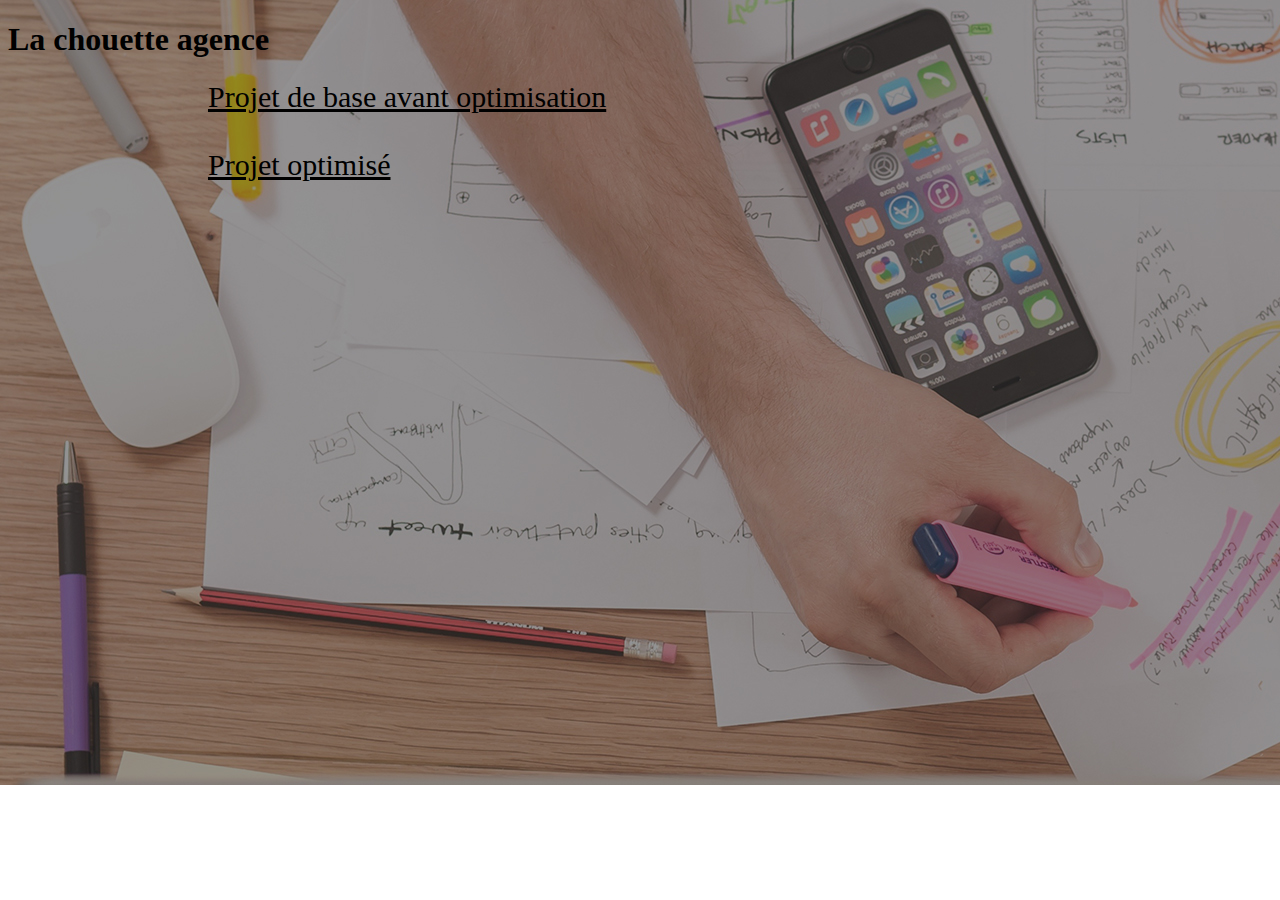
<file: index.html>
<!DOCTYPE html>
<html lang="fr">
<head>
    <meta charset="UTF-8">
    <meta http-equiv="X-UA-Compatible" content="IE=edge">
    <meta name="viewport" content="width=device-width, initial-scale=1.0">
    <link rel="shortcut icon" href="./favicon.jpg" type="image/x-icon">
    <title>Projet 4 la chouette agence</title>
</head>
<body style=" background-image:  url(./img/la-chouette-agence-banniere.jpg); background-repeat: no-repeat; ">
    <h1>La chouette agence</h1>
    <div class="container" style="font-size: 30px;">
        <div class="old" ><a href="./old-project/index.html"style="color:black;margin-left:200px;">Projet de base avant optimisation</a></div>
        <br>
        <div class="new"><a href="./new-project/index.html"style="color: black;margin-left:200px;">Projet optimisé</a></div>
        <br>
        <!-- <div><a href="P4_01_analyse.xlsx" style ="color: black; margin-left: 200px;"> Téléchargez ici le Rapport d'analyse SEO du site</a></div> -->
    </div>
    
    
</body>
</html>
</file>
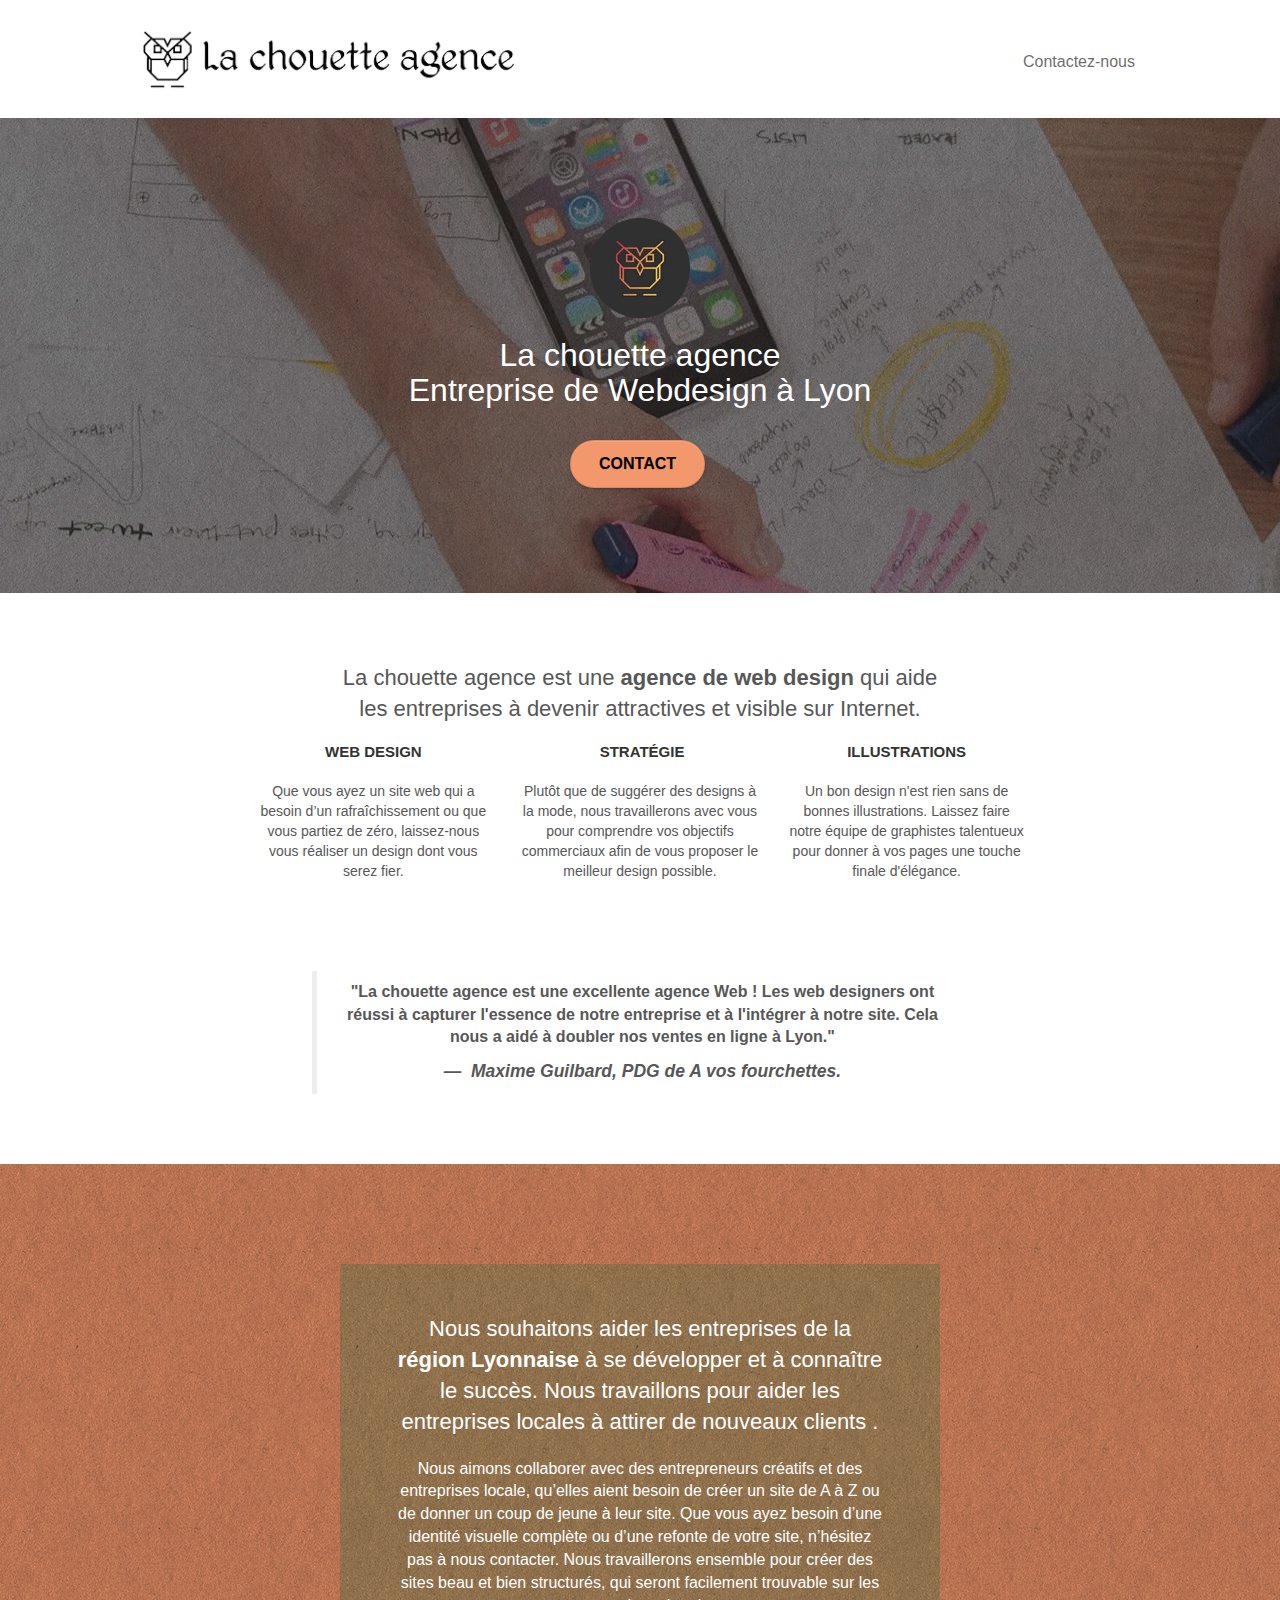
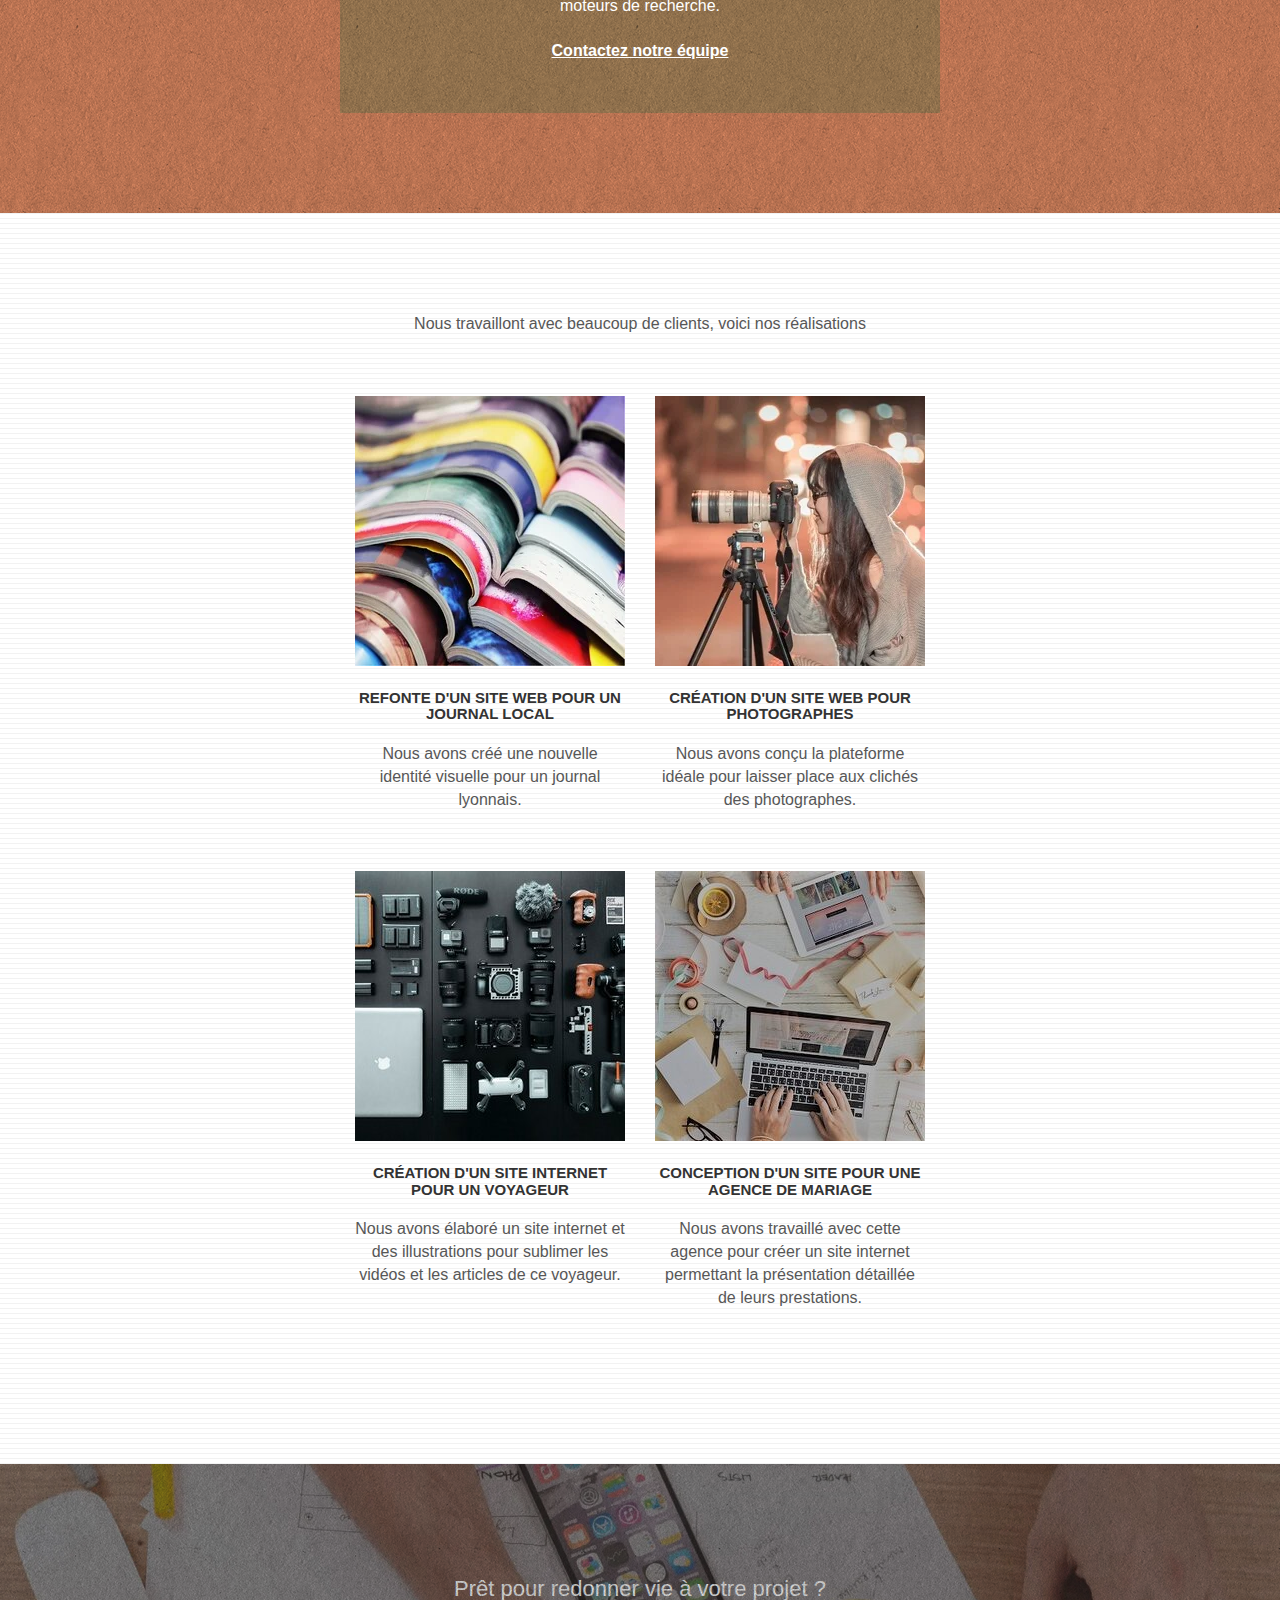
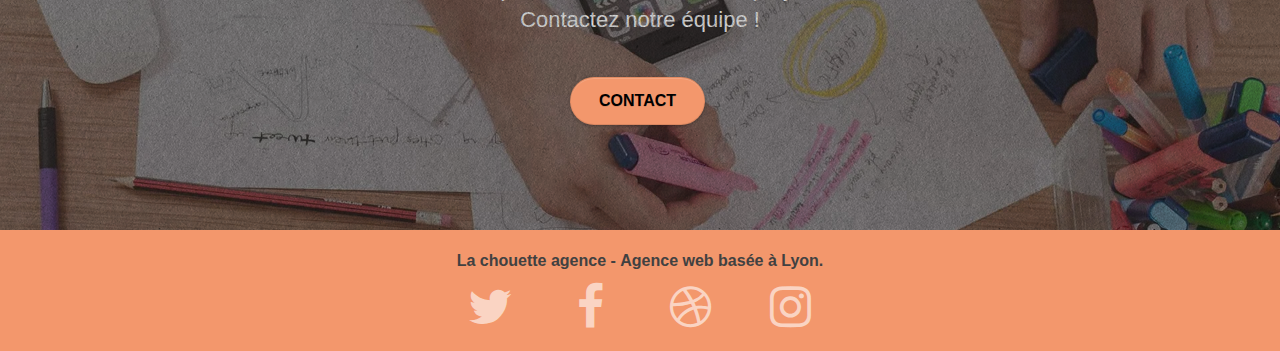
<file: new-project/index.html>
<!doctype html>
<html lang="fr">

<head>
	<meta charset="utf-8">
	
	<meta name="viewport" content="width=device-width, initial-scale=1.0, viewport-fit=cover">
	<!-- Ajout meta description -->
	<meta name="google-site-verification" content="MPyd7VJSiR2kPiN7hb0KdqZ4zyGTMpD0d0sLs59YStE" />
	<meta name="description"
		content="La Chouette Agence | Entreprise webdesign Lyon | Website Audits SEO | Découvrez votre Agence de webdesign sur Lyon | Rendez votre design créatif | Contactez-nous">
	<link rel="shortcut icon" type="image/png" href="../favicon.jpg">
	<!-- Ajout balise canonique -->
	<link rel="canonical" href="https://sjdeveloppement.github.io/jahanSerra_4_03032021/new-project/index.html">
	<link rel="stylesheet" type="text/css" href="../css/bootstrap.css">
	<link rel="stylesheet" type="text/css" href="style.css">
	<link rel="stylesheet" type="text/css" href="../css/font-awesome.css">
	<link rel="preload" type="text/css" href="../css/et-line.css" as="font">
	<!-- Analytics -->
	<!-- Global site tag (gtag.js) - Google Analytics -->
	<script async src="https://www.googletagmanager.com/gtag/js?id=G-6J78R26N4X"></script>
	<script>
		window.dataLayer = window.dataLayer || [];
		function gtag() { dataLayer.push(arguments); }
		gtag('js', new Date());

		gtag('config', 'G-6J78R26N4X');
	</script>
	<!-- Analytics END -->
	<!-- Ajout titre -->
	<title>La Chouette Agence | Entreprise webdesign Lyon</title>
</head>

<body>
	<!-- Principal conteneur -->
	<div class="page-container">

		<!-- bloc-0 -->
		<!-- Add semantic and section -->
		<header id="header">
			<div class="bloc bgc-white l-bloc " id="bloc-0">
				<div class="container bloc-sm">

					<nav class="navbar row">
						<div class="navbar-header">
							<!-- new alt -->
							<a class="navbar-brand" href="./index.html"><img src="../img/la-chouette-agence.webp" srcset="../img/la-chouette-agence.webp 2x"
									alt="logo La Chouette Agence Entreprise Webdesign Lyon" height="70" /></a>

							<button id="nav-toggle" type="button" class="ui-navbar-toggle navbar-toggle"
								data-toggle="collapse" data-target=".navbar-1">
								<span class="sr-only">Toggle navigation</span><span class="icon-bar"></span><span
									class="icon-bar"></span><span class="icon-bar"></span>
							</button>
						</div>
						<div class="collapse navbar-collapse navbar-1 special-dropdown-nav">
							<ul class="site-navigation nav navbar-nav">
								<li>
									<!-- update link and name -->
									<a href="./contact.html">Contactez-nous</a>
								</li>
							</ul>
						</div>
					</nav>
				</div>
			</div>
		</header>
		<!-- bloc-0 END -->

		<!-- bloc-1-presentation -->
		<section>
			<div class="bloc bgc-dark-slate-blue bg-banniere d-bloc bg-t-edge bloc-bg-texture texture-paper b-parallax"
				id="bloc-1-hero">
				<div class="container bloc-lg">
					<div class="row tight-width-whitespace">
						<div class="col-sm-12">
							<!-- Add better alt -->
							<img src="../img/logo.webp" srcset="../img/logo.webp 2x" class="center-block image-resize-mode" width="100"
								alt="La chouette agence logo rond fond gris foncé" />
							<h1 class="text-center hero-bloc-text white ">
								<!-- Add keyword -->
								La chouette agence <br> Entreprise de Webdesign à Lyon
							</h1>
							<div class="text-center">
								<a href="./contact.html"
									class="btn btn-lg btn-clean btn-rd cta-hero btn-atomic-tangerine"
									id="cta-hero">Contact</a>
							</div>
						</div>
					</div>
				</div>
			</div>
		</section>
		<!-- bloc-1-presentation END -->

		<!-- bloc-2-services -->
		<main>
			<section>
				<div class="bloc bgc-white l-bloc" id="bloc-2-services">
					<div class="container bloc-md">
						<div class="row">
							<div class="col-sm-12 text-center">
								<!-- deleted texted img -->
								<h2>La chouette agence est une <strong>agence de web design</strong> qui aide <br>les
									entreprises à devenir attractives et visible sur Internet.</h2>
							</div>
						</div>
						<div class="row voffset-lg med-width-whitespace">
							<div class="col-sm-4">
								<div class="text-center">
									<span class="et-icon-browser sm-shadow icon-dark-slate-blue icons icon-lg"></span>
								</div>
								<h3 class="mg-md text-center">
									Web design
								</h3>
								<p class="text-center card-home ">
									Que vous ayez un site web qui a besoin d&rsquo;un rafraîchissement ou que vous
									partiez de zéro, laissez-nous vous réaliser un design dont vous serez fier.
								</p>
							</div>
							<div class="col-sm-4">
								<div class="text-center">
									<span
										class="et-icon-presentation sm-shadow icon-dark-slate-blue icons icon-lg"></span>
								</div>
								<h3 class="mg-md text-center">
									&nbsp;Stratégie
								</h3>
								<p class="text-center card-home ">
									Plutôt que de suggérer des designs à la mode, nous travaillerons avec vous pour
									comprendre vos objectifs commerciaux afin de vous proposer le meilleur design
									possible.<br>
								</p>
							</div>
							<div class="col-sm-4">
								<div class="text-center">
									<span class="et-icon-edit sm-shadow icon-dark-slate-blue icons icon-lg"></span>
								</div>
								<h3 class="mg-md text-center">
									Illustrations
								</h3>
								<p class="text-center card-home">
									Un bon design n'est rien sans de bonnes illustrations. Laissez faire notre équipe de
									graphistes talentueux pour donner à vos pages une touche finale d'élégance.
								</p>
							</div>
						</div>
						<div class="row voffset-lg voffset">
							<div class="col-xs-12 col-md-8 col-md-offset-2 text-center">
								<!-- Delete texted img add blockquote with cite -->
								<blockquote>
									<p>"La chouette agence est une excellente agence Web ! Les web designers ont réussi
										à capturer l'essence de notre entreprise et à l'intégrer à notre site. Cela nous
										a aidé à doubler nos ventes en ligne à Lyon."</p>
									<cite> Maxime Guilbard, PDG de A vos fourchettes.</cite>
								</blockquote>

							</div>
						</div>
					</div>
				</div>
			</section>
			<!-- bloc-2-services END -->

			<!-- bloc-3-what-i-do -->
			<section>
				<div class="bloc tc-white bgc-atomic-tangerine bg-presentation d-bloc bloc-bg-texture texture-paper b-parallax"
					id="bloc-3-what-i-do">
					<div class="container bloc-lg">
						<div class="row tight-width-whitespace black-background">
							<div class="col-sm-12">
								<!-- ADD better color -->
								<h2 class="mg-md text-center white">
									Nous souhaitons aider les entreprises de la <strong>région Lyonnaise</strong> à se
									développer et à connaître le succès. Nous travaillons pour aider les entreprises
									locales à attirer de nouveaux clients .<br>
								</h2>
								<p class="text-center  white">
									Nous aimons collaborer avec des entrepreneurs créatifs et des entreprises locale,
									qu’elles aient besoin de créer un site de A à Z ou de donner un coup de jeune à leur
									site. Que vous ayez besoin d’une identité visuelle complète ou d’une refonte de
									votre site, n’hésitez pas à nous contacter. Nous travaillerons ensemble pour créer
									des sites beau et bien structurés, qui seront facilement trouvable sur les moteurs
									de recherche. <br><br><a class="ltc-white bold-link" href="./contact.html">Contactez
										notre équipe</a><br>
								</p>
							</div>
						</div>
					</div>
				</div>
			</section>
			<!-- bloc-3-what-i-do END -->

			<!-- bloc-4-portfolio -->
			<section>
				<div class="bloc bgc-white bg-lines-h2-bg bg-repeat l-bloc" id="bloc-4-portfolio">
					<div class="container bloc-lg">
						<div class="row">
							<div class="col-sm-12 text-center ">
								<!-- delete texted img -->
								<p>Nous travaillont avec beaucoup de clients, voici nos réalisations</p>
							</div>
						</div>
						<div class="row tight-width-whitespace portfolio-row">
							<div class="col-sm-6">
								<a href="#" data-lightbox="../img/1.jpg" data-gallery-id="gallery-1"
									data-caption="Refonte d'un site web pour un journal local"
									data-frame="snapshot-lb"><img src="../img/cover-book.webp" alt="Couverture de livres"
										class="img-responsive portfolio-thumb" /></a>
								<h3 class="mg-md text-center">
									Refonte d'un site web pour un journal local
								</h3>
								<p class="text-center">
									Nous avons créé une nouvelle identité visuelle pour un journal lyonnais.
								</p>
							</div>
							<div class="col-sm-6">
								<a href="#" data-lightbox="../img/2.jpg" data-gallery-id="gallery-1"
									data-caption="Création d'un site web pour photographes"
									data-frame="snapshot-lb"><img src="../img/photograph.webp"
										class="img-responsive portfolio-thumb" alt="Prise de photographies" /></a>
								<h3 class="mg-md text-center">
									Création d'un site web pour photographes
								</h3>
								<p class="text-center">
									Nous avons conçu la plateforme idéale pour laisser place aux clichés des
									photographes.
								</p>
							</div>
						</div>
						<div class="row tight-width-whitespace portfolio-row">
							<div class="col-sm-6">
								<a href="#" data-lightbox="../img/materials.jpg" data-gallery-id="gallery-1"
									data-caption="Création d'un site internet pour un voyageur"
									data-frame="snapshot-lb"><img src="../img/materials.jpg"
										class="img-responsive portfolio-thumb"
										alt="Matériel pour photographes, Création d'un site web pour voyageur" /></a>
								<h3 class="mg-md text-center">
									Création d'un site internet pour un voyageur
								</h3>
								<p class="text-center">
									Nous avons élaboré un site internet et des illustrations pour sublimer les vidéos et
									les articles de ce voyageur.
								</p>
							</div>
							<div class="col-sm-6">
								<a href="#" data-lightbox="../img/desk.jpg" data-gallery-id="gallery-1"
									data-caption="Conception d'un site pour une agence de mariage"
									data-frame="snapshot-lb"><img src="../img/desk.jpg"
										class="img-responsive portfolio-thumb" alt="Plan de travail, ordinateur" /></a>
								<h3 class="mg-md text-center">
									Conception d'un site pour une agence de mariage
								</h3>
								<p class="text-center">
									Nous avons travaillé avec cette agence pour créer un site internet permettant la
									présentation détaillée de leurs prestations.
								</p>
							</div>
						</div>
					</div>
				</div>
			</section>
		</main>
		<!-- bloc-4-portfolio END -->

		<!-- bloc-5-cta -->
		<section>
			<div class="bloc bgc-dark-slate-blue bg-banniere d-bloc bloc-bg-texture texture-paper" id="bloc-5-cta">
				<div class="container bloc-lg">
					<div class="row">
						<h2 class="mg-md text-center white">
							Prêt pour redonner vie à votre projet ?<br>Contactez notre équipe !
						</h2>
						<div class="col-sm-12 text-center">
							<a href="./contact.html"
								class="btn btn-atomic-tangerine btn-clean btn-rd btn-lg cta-hero">Contact</a>
						</div>
					</div>
				</div>
			</div>
		</section>
		<!-- bloc-5-cta END -->

		<!-- Footer - bloc-8 -->
		<footer>
			<div class="bloc bgc-atomic-tangerine d-bloc" id="bloc-8">
				<div class="container bloc-sm">
					<div class="row">
						<div class="col-sm-12">
							<!-- changed color class white to black -->
							<p class="text-center" id="access-font">
								La chouette agence - <strong>Agence web basée à Lyon</strong>.<br>
							</p>
							<div class="row row-no-gutters social">
								<div class="col-sm-3">
									<div class="text-center">
										<a class="social" aria-label="twitter" href="https://twitter.com/home"><i
												class="fa fa-twitter icon-md fa-7x" aria-hidden="true"
												title=" Compte twitter"></i></a>
									</div>
								</div>
								<div class="col-sm-3">
									<div class="text-center">
										<a class="social" aria-label="facebook" href="https://www.facebook.com/"><i
												class="fa fa-facebook icon-md" aria-hidden="true"
												title=" Compte facebook"></i></a>
									</div>
								</div>
								<div class="col-sm-3">
									<div class="text-center">
										<a class="social" aria-label="dribbble" href="https://dribbble.com/"><i
												class="fa fa-dribbble icon-md" aria-hidden="true"
												title=" Compte dribbble"></i></a>
									</div>
								</div>
								<div class="col-sm-3">
									<div class="text-center">
										<a class="social" aria-label="instagram" href="https://www.instagram.com/"><i
												class="fa fa-instagram icon-md" aria-hidden="true"
												title=" Compte instagram"></i></a>
									</div>
								</div>
							</div>

							<!-- Deleted useless link -->
						</div>

					</div>
					<!-- added ScrollToTop Button with <i> not <span> -->
					<a aria-label="bouton up" class="bloc-button btn btn-d scrollToTop" onclick="scrollToTarget('1')"><i
							class="fa fa-chevron-up" aria-hidden="true" title="bouton navigation up"></i></a>
					<!-- ScrollToTop Button END-->

				</div>

			</div>
			<!-- Footer - bloc-8 END -->
		</footer>
	</div>
	<!-- Principal conteneur END -->
	<!-- script -->
	<script src="../js/jquery-2.1.0.js" defer ></script>
	<script src="../js/bootstrap.js" defer></script>
	<script src="../js/blocs.js" defer></script>
	<script src="../js/jquery.touchSwipe.js" defer></script>
	<script src="../js/gmaps.js" defer></script>
	
</body>

</html>
</file>
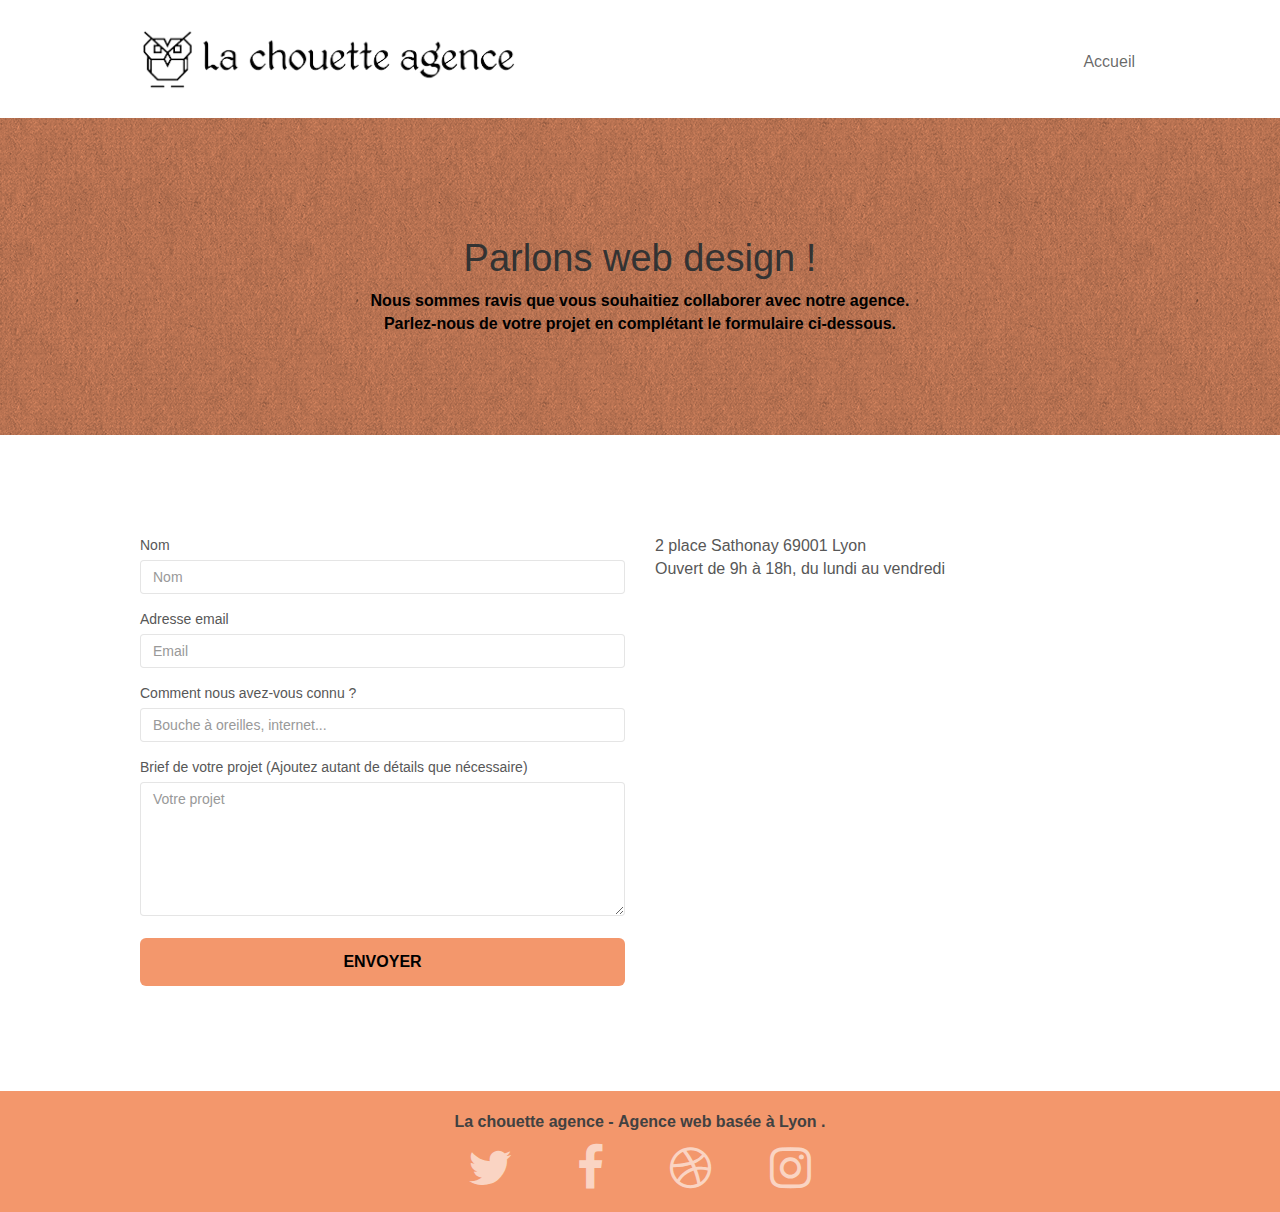
<file: new-project/contact.html>
<!doctype html>
<html lang="fr">
<head>
    <meta charset="utf-8">
    <meta name="description" content="La Chouette Agence | Entreprise webdesign Lyon | Contactez-nous | Découvrez votre Agence de webdesign sur Lyon | Rendez votre design créatif ">
    <meta name="viewport" content="width=device-width, initial-scale=1.0, viewport-fit=cover">
    <link rel="shortcut icon" type="image/png" href="../favicon.jpg">
    
	<link rel="stylesheet" type="text/css" href="../css/bootstrap.css">
	<link rel="stylesheet" type="text/css" href="style.css">
	<!-- modif deleted .min font awesome -->
	<link rel="stylesheet" type="text/css" href="../css/font-awesome.css">
	<link rel="stylesheet" type="text/css" href="../css/et-line.css">
	
    
	
    <title>La Chouette Agence | Contact</title>

    
<!-- Analytics -->
 
<!-- Analytics END -->
    
</head>
<body>
<!-- Principal conteneur -->
<div class="page-container">
    
<!-- bloc-0 -->

<header class="bloc bgc-white l-bloc " id="bloc-0">
	<div class="container bloc-sm">
		<nav class="navbar row">
			<div class="navbar-header">
				<a class="navbar-brand" href="./index.html"><img src="../img/la-chouette-agence.png" alt="La chouette Agence Webdesign Lyon" height="70" /></a>
				<button id="nav-toggle" type="button" class="ui-navbar-toggle navbar-toggle"
								data-toggle="collapse" data-target=".navbar-1">
								<span class="sr-only">Toggle navigation</span><span class="icon-bar"></span><span
									class="icon-bar"></span><span class="icon-bar"></span>
							</button>
			</div>
			<div class="collapse navbar-collapse navbar-1 special-dropdown-nav">
				<ul class="site-navigation nav navbar-nav">
					<li>
						<a href="./index.html">Accueil</a>
					</li>
					
				</ul>
			</div>
		</nav>
	</div>
</header>

<!-- bloc-0 END -->

<!-- bloc-6 -->

<div class="bloc bg-dots-bg bg-repeat bgc-atomic-tangerine d-bloc bloc-bg-texture texture-paper" id="bloc-6">
	<div class="container bloc-lg">
		<div class="row">
			<div class="col-sm-12">
				<!-- deleted wrong color -->
				<h1 class="text-center hero-bloc-text ">
					Parlons web design !
				</h1>
				<p class="text-center mg-lg text-black-contact tight-width-whitespace">
					Nous sommes ravis que vous souhaitiez collaborer avec notre agence.<br>
					Parlez-nous de votre projet en complétant le formulaire ci-dessous.
				</p>
			</div>
		</div>
	</div>
</div>
<!-- bloc-6 END -->

<!-- bloc-7 -->
<main>
<div class="bloc bgc-white l-bloc" id="bloc-7">
	<div class="container bloc-lg">
		<div class="row">
			<div class="col-sm-6">
				<form id="form_1" >
					<div class="form-group">
						<label for="name">
							Nom
						</label>
						<input id="name" class="form-control" placeholder="Nom" required />
					</div>
					<div class="form-group">
						<label for="email">
							Adresse email
						</label>
						<input id="email" class="form-control" type="email" placeholder="Email" required />
					</div>
					<div class="form-group">
						<label for="input_504">
							Comment nous avez-vous connu ?
						</label>
						<input class="form-control" type="text" placeholder="Bouche à oreilles, internet..." required id="input_504" />
					</div>
					<div class="form-group">
						<label for="message">
							Brief de votre projet (Ajoutez autant de détails que nécessaire)<br>
						</label><textarea   id="message" class="form-control" placeholder="Votre projet" rows="6" cols="50" required></textarea>
					</div> 
					<button class="bloc-button btn btn-lg btn-block cta-hero btn-atomic-tangerine" type="submit">
						Envoyer
					</button>
				</form>
			</div>
			<div class="col-sm-6">
				<p>
					2 place Sathonay 69001 Lyon<br>Ouvert de 9h à 18h, du lundi au vendredi
				</p>
			</div>
		</div>
	</div>
</div></main>
<!-- bloc-7 END -->

<!-- ScrollToTop Button with <i> not <span> -->
<a class="bloc-button btn btn-d scrollToTop"  aria-label="ancre up" onclick="scrollToTarget('1')"><i class="fa fa-chevron-up" aria-hidden="true" title=" bouton up"></i></a>
<!-- ScrollToTop Button END-->


<!-- Footer - bloc-8 -->
<footer><div class="bloc bgc-atomic-tangerine d-bloc" id="bloc-8">
	<div class="container bloc-sm">
		<div class="row">
			<div class="col-sm-12">
				<p class="text-center access-font">
					La chouette agence - <strong> Agence web basée à Lyon </strong>.<br>
				</p>
				<div class="row row-no-gutters social">
					<div class="col-sm-3">
						<div class="text-center">
							<a class="social" aria-label="twitter" href="https://twitter.com/home"><i class="fa fa-twitter icon-md" aria-hidden="true" title=" Compte twitter"></i></a>
						</div>
					</div>
					<div class="col-sm-3">
						<div class="text-center">
							<a class="social" aria-label="facebook" href="https://www.facebook.com/"><i class="fa fa-facebook icon-md" aria-hidden="true" title=" Compte facebook"></i></a>
						</div>
					</div>
					<div class="col-sm-3">
						<div class="text-center">
							<a class="social" aria-label="dribbble" href="https://dribbble.com/"><i class="fa fa-dribbble icon-md" aria-hidden="true" title=" Compte dribbble"></i></a>
						</div>
					</div>
					<div class="col-sm-3">
						<div class="text-center">
							<a class="social" aria-label="instagram" href="https://www.instagram.com/"><i class="fa fa-instagram icon-md" aria-hidden="true" title=" Compte instagram" ></i></a>
						</div>
					</div>
				</div>
			</div>
		</div>
	</div>
</div></footer>

<!-- Footer - bloc-8 END -->

</div>
<!-- Principal conteneur END -->
    <!--script without .min  -->
<script src="../js/jquery-2.1.0.js"></script>
<script src="../js/bootstrap.js"></script>
<script src="../js/blocs.js"></script>
<script src="../js/jqBootstrapValidation.js"></script>
<script src="../js/formHandler.js"></script>
</body>
</html>
</file>
<file: new-project/style.css>
body {
    margin: 0;
    padding: 0;
    background: #FFF;
    overflow-x: hidden;
    -webkit-font-smoothing: antialiased;
    -moz-osx-font-smoothing: grayscale;
}

a,
button {
    transition: all .3s ease-in-out;
    outline: none!important;
}

a:hover {
    text-decoration: none;
    cursor: pointer;
}

#page-loading-blocs-notifaction {
    position: fixed;
    top: 0;
    bottom: 0;
    width: 100%;
    z-index: 100000;
    background: #FFFFFF url("../img/pageload-spinner.gif") no-repeat center center;
}

.bloc {
    width: 100%;
    clear: both;
    background: 50% 50% no-repeat;
    padding: 0 50px;
    -webkit-background-size: cover;
    -moz-background-size: cover;
    -o-background-size: cover;
    background-size: cover;
    position: relative;
}

.bloc .container {
    padding-left: 0;
    padding-right: 0;
}

.bloc-lg {
    padding: 100px 50px;
}

.bloc-md {
    padding: 50px;
}

.bloc-sm {
    padding: 20px 50px;
}

.bg-center,
.bg-l-edge,
.bg-r-edge,
.bg-t-edge,
.bg-b-edge,
.bg-tl-edge,
.bg-bl-edge,
.bg-tr-edge,
.bg-br-edge,
.bg-repeat {
    -webkit-background-size: auto!important;
    -moz-background-size: auto!important;
    -o-background-size: auto!important;
    background-size: auto!important;
}

.bg-repeat {
    background: repeat;
}

.bg-t-edge {
    background: top no-repeat;
}

.bloc-bg-texture::before {
    content: "";
    background-size: 2px 2px;
    position: absolute;
    top: 0;
    bottom: 0;
    left: 0;
    right: 0;
}

.texture-paper::before {
    background: url("../img/texture-paper.webp");
    background-size: 280px 280px;
}

.b-parallax {
    background-attachment: fixed;
}

.d-bloc {
    color: rgba(255, 255, 255, .7);
}

.d-bloc button:hover {
    color: rgba(255, 255, 255, .9);
}

.d-bloc .icon-round,
.d-bloc .icon-square,
.d-bloc .icon-rounded,
.d-bloc .icon-semi-rounded-a,
.d-bloc .icon-semi-rounded-b {
    border-color: rgba(255, 255, 255, .9);
}

.d-bloc .divider-h span {
    border-color: rgba(255, 255, 255, .2);
}

.d-bloc .a-btn,
.d-bloc .navbar a,
.d-bloc .navbar-brand,
.d-bloc a .icon-sm,
.d-bloc a .icon-md,
.d-bloc a .icon-lg,
.d-bloc a .icon-xl,
.d-bloc h1 a,
.d-bloc h2 a,
.d-bloc h3 a,
.d-bloc h4 a,
.d-bloc h5 a,
.d-bloc h6 a,
.d-bloc p a {
    color: rgba(255, 255, 255, .6);
}

.d-bloc .a-btn:hover,
.d-bloc .navbar a:hover,
.d-bloc .navbar-brand:hover,
.d-bloc a:hover .icon-sm,
.d-bloc a:hover .icon-md,
.d-bloc a:hover .icon-lg,
.d-bloc a:hover .icon-xl,
.d-bloc h1 a:hover,
.d-bloc h2 a:hover,
.d-bloc h3 a:hover,
.d-bloc h4 a:hover,
.d-bloc h5 a:hover,
.d-bloc h6 a:hover,
.d-bloc p a:hover {
    color: rgba(255, 255, 255, 1);
}

.d-bloc .navbar-toggle .icon-bar {
    background: rgba(255, 255, 255, 1);
}

.d-bloc .btn-wire,
.d-bloc .btn-wire:hover {
    color: rgba(255, 255, 255, 1);
    border-color: rgba(255, 255, 255, 1);
}

.d-bloc .panel {
    color: rgba(0, 0, 0, .5);
}

.d-bloc .panel button:hover {
    color: rgba(0, 0, 0, .7);
}

.d-bloc .panel icon {
    border-color: rgba(0, 0, 0, .7);
}

.d-bloc .panel .divider-h span {
    border-color: rgba(0, 0, 0, .1);
}

.d-bloc .panel .a-btn {
    color: rgba(0, 0, 0, .6);
}

.d-bloc .panel .a-btn:hover {
    color: rgba(0, 0, 0, 1);
}

.d-bloc .panel .btn-wire,
.d-bloc .panel .btn-wire:hover {
    color: rgba(0, 0, 0, .7);
    border-color: rgba(0, 0, 0, .3);
}

.d-bloc .panel,
.l-bloc {
    color: rgba(0, 0, 0, .5);
}

.d-bloc .panel button:hover,
.l-bloc button:hover {
    color: rgba(0, 0, 0, .7);
}

.l-bloc .icon-round,
.l-bloc .icon-square,
.l-bloc .icon-rounded,
.l-bloc .icon-semi-rounded-a,
.l-bloc .icon-semi-rounded-b {
    border-color: rgba(0, 0, 0, .7);
}

.d-bloc .panel .divider-h span,
.l-bloc .divider-h span {
    border-color: rgba(0, 0, 0, .1);
}

.d-bloc .panel .a-btn,
.l-bloc .a-btn,
.l-bloc .navbar a,
.l-bloc .navbar-brand,
.l-bloc a .icon-sm,
.l-bloc a .icon-md,
.l-bloc a .icon-lg,
.l-bloc a .icon-xl,
.l-bloc h1 a,
.l-bloc h2 a,
.l-bloc h3 a,
.l-bloc h4 a,
.l-bloc h5 a,
.l-bloc h6 a,
.l-bloc p a {
    color: rgba(0, 0, 0, .6);
}

.d-bloc .panel .a-btn:hover,
.l-bloc .a-btn:hover,
.l-bloc .navbar a:hover,
.l-bloc .navbar-brand:hover,
.l-bloc a:hover .icon-sm,
.l-bloc a:hover .icon-md,
.l-bloc a:hover .icon-lg,
.l-bloc a:hover .icon-xl,
.l-bloc h1 a:hover,
.l-bloc h2 a:hover,
.l-bloc h3 a:hover,
.l-bloc h4 a:hover,
.l-bloc h5 a:hover,
.l-bloc h6 a:hover,
.l-bloc p a:hover {
    color: rgba(0, 0, 0, 1);
}

.l-bloc .navbar-toggle .icon-bar {
    color: rgba(0, 0, 0, .6);
}

.d-bloc .panel .btn-wire,
.d-bloc .panel .btn-wire:hover,
.l-bloc .btn-wire,
.l-bloc .btn-wire:hover {
    color: rgba(0, 0, 0, .7);
    border-color: rgba(0, 0, 0, .3);
}

.voffset {
    margin-top: 30px;
}

.voffset-lg {
    margin-top: 80px;
}

.row-no-gutters {
    margin-right: 0;
    margin-left: 0;
}

.row.row-no-gutters > [class^="col-"],
.row.row-no-gutters > [class*=" col-"] {
    padding-right: 0;
    padding-left: 0;
}

#bloc-1-hero h1 {
    font-size: 32px;
}

.navbar {
    margin-bottom: 0;
    z-index: 1;
}

.navbar-brand {
    height: auto;
    padding: 3px 15px;
    font-size: 25px;
    font-weight: normal;
    font-weight: 600;
    line-height: 44px;
}

.navbar-brand img {
    max-height: 200px;
    margin: 0 5px 0 0;
    display: inline;
}

.navbar-brand img[src$=svg] {
    min-width: 100px;
}

.nav-center .navbar-brand img {
    margin: 0;
}

.navbar .nav {
    padding-top: 2px;
    margin-right: -16px;
    float: right;
    z-index: 1;
}

.nav > li {
    float: left;
    margin-top: 4px;
    font-size: 16px;
}

.navbar-nav .open .dropdown-menu > li > a {
    text-align: inherit;
}

.nav > li a:hover,
.nav > li a:focus {
    background: transparent;
}

.navbar-toggle {
    margin: 10px 10px 0 0;
    border: 0px;
}

.navbar-toggle:hover {
    background: transparent!important;
}

.navbar-toggle .icon-bar {
    background-color: rgba(0, 0, 0, .5);
    width: 26px;
}

.nav-invert .navbar .nav {
    float: left;
}

.nav-invert .navbar-header,
.nav-invert .navbar-brand {
    float: right;
    position: relative;
    z-index: 2;
}

@media (min-width: 768px) {
    .site-navigation {
        position: absolute;
        top: 50%;
        right: 20px;
        transform: translate(0, -50%);
        -webkit-transform: translateY(-50%);
    }
    .nav > li .dropdown-menu a,
    .nav > li .dropdown-menu a:hover {
        color: #484848;
    }
    .nav-invert .site-navigation {
        left: 0;
        right: 0;
    }
    .nav-center {
        text-align: center;
    }
    .nav-center .navbar-header {
        width: 100%;
    }
    .nav-center .navbar-header,
    .nav-center .navbar-brand,
    .nav-center .nav > li {
        float: none;
        display: inline-block;
    }
    .nav-center .site-navigation {
        position: relative;
        width: 100%;
        right: 0;
        margin-right: 0px;
        margin-top: 20px;
    }
    .nav-center.mini-nav .navbar-toggle {
        float: none;
        margin: 10px auto 0;
    }
}

.nav > li > .dropdown a {
    background: none!important;
    display: block;
    padding: 14px 15px;
}

nav .caret {
    margin: 0 5px;
}

.dropdown-menu .dropdown-menu {
    top: -8px;
    left: 100%;
}

.dropdown-menu .dropmenu-flow-right {
    top: 100%;
    left: 0;
    margin-left: -1px;
    border-top-left-radius: 0;
    border-top-right-radius: 0;
}

.dropdown-menu .dropdown span {
    border: 4px solid black;
    border-top-color: transparent;
    border-right-color: transparent;
    border-bottom-color: transparent;
    margin: 6px -5px 0 0!important;
    float: right;
}

.mg-md {
    margin-top: 10px;
    margin-bottom: 20px;
}

.mg-lg {
    margin-top: 10px;
    margin-bottom: 40px;
}

.btn {
    margin: 0 5px 5px 0;
}

.btn.pull-right {
    margin: 0 0 5px 5px;
}

.btn-d,
.btn-d:hover,
.btn-d:focus {
    color: #FFF;
    background: rgba(0, 0, 0, .3);
}

button {
    outline: none!important;
}

.btn-rd {
    border-radius: 40px;
}

.btn-clean {
    border: 1px solid rgba(0, 0, 0, .08);
    border-bottom-color: rgba(0, 0, 0, .1);
    text-shadow: 0 1px 0 rgba(0, 0, 1, .1);
    box-shadow: 0 1px 3px rgba(0, 0, 1, .25), inset 0 1px 0 0 rgba(255, 255, 255, .15);
}

.icon-md {
    font-size: 48px!important;
}

.icon-lg {
    font-size: 60px!important;
}

.sm-shadow {
    text-shadow: 0 1px 2px rgba(0, 0, 0, .3);
}
cite{
    color:#575757;
    font-weight: bolder;
}

.panel-sq,
.panel-sq .panel-heading,
.panel-sq .panel-footer {
    border-radius: 0;
}

.panel-rd {
    border-radius: 30px;
}

.panel-rd .panel-heading {
    border-radius: 29px 29px 0 0;
}

.panel-rd .panel-footer {
    border-radius: 0 0 29px 29px;
}

.form-control {
    border-color: rgba(0, 0, 0, .1);
    box-shadow: none;
}

.scrollToTop {
    width: 40px;
    height: 40px;
    position: fixed;
    bottom: 20px;
    right: 20px;
    opacity: 0;
    z-index: 500;
    transition: all .3s ease-in-out;
}

.scrollToTop span {
    margin-top: 6px;
}

.showScrollTop {
    font-size: 14px;
    opacity: 1;
}

a[data-lightbox] {
    position: relative;
    display: block;
    text-align: center;
}

a[data-lightbox]:hover::before {
    content: "+";
    font-family: "HelveticaNeue-Light", "Helvetica Neue Light", "Helvetica Neue", Helvetica, Arial;
    font-size: 32px;
    width: 50px;
    height: 50px;
    margin-left: -25px;
    border-radius: 50%;
    background: rgba(0, 0, 0, .6);
    color: #FFF;
    font-weight: 100;
    z-index: 1;
    position: absolute;
    top: 50%;
    transform: translateY(-50%);
    -webkit-transform: translateY(-50%);
}

a[data-lightbox]:hover img {
    opacity: 0.6;
    -webkit-animation-fill-mode: none;
    animation-fill-mode: none;
}

#lightbox-modal {
    display: flex;
    align-items: center;
}

#lightbox-modal .modal-dialog {
    width: 90%;
    max-width: 900px;
    margin: 0 auto 0;
}

#lightbox-modal .modal-dialog img {
    max-height: 90vh;
    margin: 0 auto;
}

.lightbox-caption {
    padding: 20px;
    color: #FFF;
    background: rgba(0, 0, 0, .5);
    position: absolute;
    left: 15px;
    right: 15px;
    bottom: 5px;
}

.close-lightbox {
    color: #FFF;
    font-size: 30px;
    position: absolute;
    top: 20px;
    right: 20px;
    z-index: 20;
    background: rgba(0, 0, 0, .5);
    border: none;
    line-height: 30px;
    padding: 0 9px 5px;
    opacity: 0.3;
}

.close-lightbox:hover,
.next-lightbox:hover,
.prev-lightbox:hover {
    opacity: 1.0;
    color: #FFF;
}

.next-lightbox,
.prev-lightbox {
    font-size: 20px;
    color: rgba(255, 255, 255, .9);
    background: rgba(0, 0, 0, .5);
    transition: all .2s ease-in-out;
    position: absolute;
    top: 45%;
    z-index: 1;
    opacity: 0.4;
}

.next-lightbox {
    padding: 6px 8px 1px 13px;
    right: 25px;
}

.prev-lightbox {
    padding: 6px 13px 1px 10px;
    left: 25px;
}

.snapshot-lb .modal-body {
    padding-bottom: 45px;
}

.snapshot-lb .lightbox-caption {
    padding: 0;
    color: rgba(0, 0, 0, .5);
    background: none;
}
@media only screen and (max-width: 1024px){
    .snapshot-lb .lightbox-caption{
        margin-bottom: -5px;
    }
}

h1,
h2,
h3,
h4,
h5,
h6,
p,
label,
.btn,
a {
    font-family: "helvetica";
    font-weight: 400;
    color: #575757;
}

.container {
    max-width: 1000px;
}

.hero-bloc-text {
    font-size: 38px;
}

.hero-bloc-text-sub {
    font-size: 36px;
}

.statement-bloc-text {
    line-height: 26px;
    font-style: italic;
    font-size: 20px;
    text-align: center;
    font-weight: lighter;
    max-width: 520px;
    margin: auto auto auto auto;
}

p {
    font-size: 16px;
}
.card-home {
    font-size: 14px;
}
blockquote p{
    font-weight: 600;
}
cite::before{
    content: '\2014 \00A0';
}

.tight-width-whitespace {
    max-width: 600px;
    margin: auto auto auto auto;
}

.h1 {
    font-size: 20px;
    font-family: "Open Sans";
}

.cta-hero {
    margin-top: 22px;
    color: #FFFFFF!important;
    text-transform: uppercase;
    padding: 12px 28px 12px 28px;
    font-size: 16px;
    font-weight: 700;
}
#access-font{
    color: #414141;
    font-weight: 900;
}
.access-font{
    color: #414141;
    font-weight: 900;
}
.social {
    max-width: 400px;
    margin: auto;
}

h2 {
    font-size: 22px;
    line-height: 1.4em;
}

h3 {
    font-size: 15px;
    text-transform: uppercase;
    font-weight: 700;
    color: #333333!important;
}

.med-width-whitespace {
    max-width: 800px;
    margin: auto auto auto auto;
    box-shadow: 0px 0px 0px #000000;
}

h1 {
    color: #333333!important;
}

h4 {
    color: #333333!important;
}

.icons {
    margin-bottom: 14px;
    margin-top: 24px;
}

.white {
    color: #FFFFFF!important;
}
.text-black-contact{
    color:#000000;
    font-weight: bolder;
}
.portfolio-thumb {
    margin-bottom: 24px;
}
@media only screen and (max-width:940px){
    .img-responsive{
        display: inline-block;
        justify-content: center;
        

    }
}

.portfolio-row {
    margin-bottom: 44px;
    margin-top: 50px;
}

.avatar {
    box-shadow: 0px 4px 9px rgba(0, 0, 0, 0.3);
}

.black-background {
    background-color: rgba(165, 147, 99, 0.7);
    padding: 40px 40px 40px 40px;
}

.bold-link {
    font-weight: 900;
    text-decoration: underline!important;
}

.bgc-white {
    background-color: #FFFFFF;
}

.bgc-dark-slate-blue {
    background-color: #364577;
}

.bgc-atomic-tangerine {
    background-color: #F3976C;
}

.tc-white {
    color: #F3976C!important;
}

.btn-atomic-tangerine {
    background: #F3976C;
    color: black!important;
}

.btn-atomic-tangerine:hover {
    background: #c27956!important;
    color: #FFFFFF!important;
}

.ltc-white {
    color: #FFFFFF!important;
}

.ltc-white:hover {
    color: #cccccc!important;
}

.ltc-atomic-tangerine {
    color: #F3976C!important;
}

.ltc-atomic-tangerine:hover {
    color: #c27956!important;
}

.icon-dark-slate-blue {
    color: #364577!important;
    border-color: #364577!important;
}

.bg-dots-bg {
    background-image: url("../img/dots-bg.png");
}

.bg-lines-h2-bg {
    background-image: url("../img/lines-h2-bg.png");
}

.bg-banniere {
    background-image: url("../img/la-chouette-agence-banniere-modif.webp");
}

.bg-presentation {
    background-image: url("../img/image-de-presentation.webp");
}

@media (max-width: 1024px) {
    .bloc {
        padding-left: 20px;
        padding-right: 20px;
    }
    .bloc.full-width-bloc,
    .bloc-tile-2.full-width-bloc .container,
    .bloc-tile-3.full-width-bloc .container,
    .bloc-tile-4.full-width-bloc .container {
        padding-left: 0;
        padding-right: 0;
    }
}

@media (max-width: 992px) and (min-width: 768px) {
    .navbar .nav {
        max-width: 80%
    }
    .nav-center.navbar .nav {
        max-width: 100%
    }
}

@media only screen and (min-width: 768px) and (max-width: 1024px) and (orientation: landscape) {
    .b-parallax {
        background-attachment: scroll;
    }
}

@media only screen and (min-width: 1024px) and (max-width: 1366px) and (-webkit-min-pixel-ratio: 1.5) {
    .b-parallax {
        background-attachment: scroll;
    }
}

@media (max-width: 991px) {
    .container {
        width: 100%;
    }
    .b-parallax {
        background-attachment: scroll;
    }
    .page-container,
    #hero-bloc {
        overflow-x: hidden;
        position: relative;
    }
    .bloc {
       /* padding-left: constant(safe-area-inset-left);
        padding-right: constant(safe-area-inset-right);*/
    }
    .bloc-group,
    .bloc-group .bloc {
        display: block;
        width: 100%;
    }
    .bloc-fill-screen .fill-bloc-top-edge,
    .bloc-fill-screen .fill-bloc-bottom-edge {
        padding: 0 20px;
        /*padding-left: constant(safe-area-inset-left);
        padding-right: constant(safe-area-inset-right);*/
    }
}

@media (max-width: 767px) {
    .page-container {
        overflow-x: hidden;
        position: relative;
    }
    h1,
    h2,
    h3,
    h4,
    h5,
    h6,
    p,
    #disqus_thread {
        padding-left: 10px!important;
        padding-right: 10px!important;
    }
    .b-parallax {
        background-attachment: scroll;
    }
    .navbar .nav {
        padding-top: 0;
        border-top: 1px solid rgba(0, 0, 0, .2);
        float: none!important;
    }
    .navbar.row {
        margin-left: 0;
        margin-right: 0;
    }
    .site-navigation {
        position: inherit;
        transform: none;
        -webkit-transform: none;
        -ms-transform: none;
    }
    .nav > li {
        margin-top: 0;
        border-bottom: 1px solid rgba(0, 0, 0, .1);
        background: rgba(0, 0, 0, .05);
        text-align: left;
        padding-left: 15px;
        width: 100%;
    }
    .nav > li:hover {
        background: rgba(0, 0, 0, .08);
    }
    .dropdown .dropdown a .caret {
        float: none;
        margin: 5px 0 0 10px!important;
        border: 4px solid black;
        border-bottom-color: transparent;
        border-right-color: transparent;
        border-left-color: transparent;
    }
    #hero-bloc .navbar .nav {
        background: rgba(0, 0, 0, .8);
    }
    #hero-bloc .navbar .nav a {
        color: rgba(255, 255, 255, .6);
    }
    .hero {
        padding: 50px 0;
    }
    .hero-nav {
        left: -1px;
        right: -1px;
    }
    .navbar-collapse {
        padding: 0;
        overflow-x: hidden;
        -webkit-box-shadow: none;
        box-shadow: none;
    }
    .navbar-brand img {
        max-height: 40px;
        width: auto;
    }
    .nav-invert .navbar-header {
        float: none;
        width: 100%;
    }
    .nav-invert .navbar-toggle {
        float: left;
        margin-left: 10px;
    }
    .bloc {
        padding-left: 0;
        padding-right: 0;
    }
    .bloc-xxl,
    .bloc-xl,
    .bloc-lg {
        padding: 40px 0;
    }
    .bloc-sm,
    .bloc-md {
        padding-left: 0;
        padding-right: 0;
    }
    .bloc-tile-2 .container,
    .bloc-tile-3 .container,
    .bloc-tile-4 .container,
    .bloc-fill-screen .fill-bloc-top-edge,
    .bloc-fill-screen .fill-bloc-bottom-edge {
        padding-left: 0;
        padding-right: 0;
    }
    .a-block {
        padding: 0 10px;
    }
    .btn-dwn {
        display: none;
    }
    .voffset {
        margin-top: 5px;
    }
    .voffset-md {
        margin-top: 20px;
    }
    .voffset-lg {
        margin-top: 30px;
    }
    form {
        padding: 5px;
    }
    .close-lightbox {
        display: inline-block;
    }
    .blocsapp-device-iphone5 {
        background-size: 216px 425px;
        padding-top: 60px;
        width: 216px;
        height: 425px;
    }
    .blocsapp-device-iphone5 img {
        width: 180px;
        height: 320px;
    }
}

@media (max-width: 400px) {
    .bloc {
        padding-left: 0;
        padding-right: 0;
    }
}

@media (max-width: 767px) {
    .bloc-mob-center-text {
        text-align: center;
    }
}
</file>
<file: css/et-line.css>
@font-face {
    font-family: et-line;
    src: url(../fonts/et-line.eot);
    src: url(../fonts/et-line.eot?#iefix) format('embedded-opentype'), url(../fonts/et-line.woff) format('woff'), url(../fonts/et-line.ttf) format('truetype'), url(../fonts/et-line.svg#et-line) format('svg');
    font-weight: 400;
    font-style: normal
}

.et-icon-adjustments,
.et-icon-alarmclock,
.et-icon-anchor,
.et-icon-aperture,
.et-icon-attachment,
.et-icon-bargraph,
.et-icon-basket,
.et-icon-beaker,
.et-icon-bike,
.et-icon-book-open,
.et-icon-briefcase,
.et-icon-browser,
.et-icon-calendar,
.et-icon-camera,
.et-icon-caution,
.et-icon-chat,
.et-icon-circle-compass,
.et-icon-clipboard,
.et-icon-clock,
.et-icon-cloud,
.et-icon-compass,
.et-icon-desktop,
.et-icon-dial,
.et-icon-document,
.et-icon-documents,
.et-icon-download,
.et-icon-dribbble,
.et-icon-edit,
.et-icon-envelope,
.et-icon-expand,
.et-icon-facebook,
.et-icon-flag,
.et-icon-focus,
.et-icon-gears,
.et-icon-genius,
.et-icon-gift,
.et-icon-global,
.et-icon-globe,
.et-icon-googleplus,
.et-icon-grid,
.et-icon-happy,
.et-icon-hazardous,
.et-icon-heart,
.et-icon-hotairballoon,
.et-icon-hourglass,
.et-icon-key,
.et-icon-laptop,
.et-icon-layers,
.et-icon-lifesaver,
.et-icon-lightbulb,
.et-icon-linegraph,
.et-icon-linkedin,
.et-icon-lock,
.et-icon-magnifying-glass,
.et-icon-map,
.et-icon-map-pin,
.et-icon-megaphone,
.et-icon-mic,
.et-icon-mobile,
.et-icon-newspaper,
.et-icon-notebook,
.et-icon-paintbrush,
.et-icon-paperclip,
.et-icon-pencil,
.et-icon-phone,
.et-icon-picture,
.et-icon-pictures,
.et-icon-piechart,
.et-icon-presentation,
.et-icon-pricetags,
.et-icon-printer,
.et-icon-profile-female,
.et-icon-profile-male,
.et-icon-puzzle,
.et-icon-quote,
.et-icon-recycle,
.et-icon-refresh,
.et-icon-ribbon,
.et-icon-rss,
.et-icon-sad,
.et-icon-scissors,
.et-icon-scope,
.et-icon-search,
.et-icon-shield,
.et-icon-speedometer,
.et-icon-strategy,
.et-icon-streetsign,
.et-icon-tablet,
.et-icon-target,
.et-icon-telescope,
.et-icon-toolbox,
.et-icon-tools,
.et-icon-tools-2,
.et-icon-trophy,
.et-icon-tumblr,
.et-icon-twitter,
.et-icon-upload,
.et-icon-video,
.et-icon-wallet,
.et-icon-wine {
    font-family: et-line;
    /*speak: none;*/
    font-style: normal;
    font-weight: 400;
    font-variant: normal;
    text-transform: none;
    line-height: 1;
    -webkit-font-smoothing: antialiased;
    -moz-osx-font-smoothing: grayscale;
    display: inline-block
}

.et-icon-mobile:before {
    content: "\e000"
}

.et-icon-laptop:before {
    content: "\e001"
}

.et-icon-desktop:before {
    content: "\e002"
}

.et-icon-tablet:before {
    content: "\e003"
}

.et-icon-phone:before {
    content: "\e004"
}

.et-icon-document:before {
    content: "\e005"
}

.et-icon-documents:before {
    content: "\e006"
}

.et-icon-search:before {
    content: "\e007"
}

.et-icon-clipboard:before {
    content: "\e008"
}

.et-icon-newspaper:before {
    content: "\e009"
}

.et-icon-notebook:before {
    content: "\e00a"
}

.et-icon-book-open:before {
    content: "\e00b"
}

.et-icon-browser:before {
    content: "\e00c"
}

.et-icon-calendar:before {
    content: "\e00d"
}

.et-icon-presentation:before {
    content: "\e00e"
}

.et-icon-picture:before {
    content: "\e00f"
}

.et-icon-pictures:before {
    content: "\e010"
}

.et-icon-video:before {
    content: "\e011"
}

.et-icon-camera:before {
    content: "\e012"
}

.et-icon-printer:before {
    content: "\e013"
}

.et-icon-toolbox:before {
    content: "\e014"
}

.et-icon-briefcase:before {
    content: "\e015"
}

.et-icon-wallet:before {
    content: "\e016"
}

.et-icon-gift:before {
    content: "\e017"
}

.et-icon-bargraph:before {
    content: "\e018"
}

.et-icon-grid:before {
    content: "\e019"
}

.et-icon-expand:before {
    content: "\e01a"
}

.et-icon-focus:before {
    content: "\e01b"
}

.et-icon-edit:before {
    content: "\e01c"
}

.et-icon-adjustments:before {
    content: "\e01d"
}

.et-icon-ribbon:before {
    content: "\e01e"
}

.et-icon-hourglass:before {
    content: "\e01f"
}

.et-icon-lock:before {
    content: "\e020"
}

.et-icon-megaphone:before {
    content: "\e021"
}

.et-icon-shield:before {
    content: "\e022"
}

.et-icon-trophy:before {
    content: "\e023"
}

.et-icon-flag:before {
    content: "\e024"
}

.et-icon-map:before {
    content: "\e025"
}

.et-icon-puzzle:before {
    content: "\e026"
}

.et-icon-basket:before {
    content: "\e027"
}

.et-icon-envelope:before {
    content: "\e028"
}

.et-icon-streetsign:before {
    content: "\e029"
}

.et-icon-telescope:before {
    content: "\e02a"
}

.et-icon-gears:before {
    content: "\e02b"
}

.et-icon-key:before {
    content: "\e02c"
}

.et-icon-paperclip:before {
    content: "\e02d"
}

.et-icon-attachment:before {
    content: "\e02e"
}

.et-icon-pricetags:before {
    content: "\e02f"
}

.et-icon-lightbulb:before {
    content: "\e030"
}

.et-icon-layers:before {
    content: "\e031"
}

.et-icon-pencil:before {
    content: "\e032"
}

.et-icon-tools:before {
    content: "\e033"
}

.et-icon-tools-2:before {
    content: "\e034"
}

.et-icon-scissors:before {
    content: "\e035"
}

.et-icon-paintbrush:before {
    content: "\e036"
}

.et-icon-magnifying-glass:before {
    content: "\e037"
}

.et-icon-circle-compass:before {
    content: "\e038"
}

.et-icon-linegraph:before {
    content: "\e039"
}

.et-icon-mic:before {
    content: "\e03a"
}

.et-icon-strategy:before {
    content: "\e03b"
}

.et-icon-beaker:before {
    content: "\e03c"
}

.et-icon-caution:before {
    content: "\e03d"
}

.et-icon-recycle:before {
    content: "\e03e"
}

.et-icon-anchor:before {
    content: "\e03f"
}

.et-icon-profile-male:before {
    content: "\e040"
}

.et-icon-profile-female:before {
    content: "\e041"
}

.et-icon-bike:before {
    content: "\e042"
}

.et-icon-wine:before {
    content: "\e043"
}

.et-icon-hotairballoon:before {
    content: "\e044"
}

.et-icon-globe:before {
    content: "\e045"
}

.et-icon-genius:before {
    content: "\e046"
}

.et-icon-map-pin:before {
    content: "\e047"
}

.et-icon-dial:before {
    content: "\e048"
}

.et-icon-chat:before {
    content: "\e049"
}

.et-icon-heart:before {
    content: "\e04a"
}

.et-icon-cloud:before {
    content: "\e04b"
}

.et-icon-upload:before {
    content: "\e04c"
}

.et-icon-download:before {
    content: "\e04d"
}

.et-icon-target:before {
    content: "\e04e"
}

.et-icon-hazardous:before {
    content: "\e04f"
}

.et-icon-piechart:before {
    content: "\e050"
}

.et-icon-speedometer:before {
    content: "\e051"
}

.et-icon-global:before {
    content: "\e052"
}

.et-icon-compass:before {
    content: "\e053"
}

.et-icon-lifesaver:before {
    content: "\e054"
}

.et-icon-clock:before {
    content: "\e055"
}

.et-icon-aperture:before {
    content: "\e056"
}

.et-icon-quote:before {
    content: "\e057"
}

.et-icon-scope:before {
    content: "\e058"
}

.et-icon-alarmclock:before {
    content: "\e059"
}

.et-icon-refresh:before {
    content: "\e05a"
}

.et-icon-happy:before {
    content: "\e05b"
}

.et-icon-sad:before {
    content: "\e05c"
}

.et-icon-facebook:before {
    content: "\e05d"
}

.et-icon-twitter:before {
    content: "\e05e"
}

.et-icon-googleplus:before {
    content: "\e05f"
}

.et-icon-rss:before {
    content: "\e060"
}

.et-icon-tumblr:before {
    content: "\e061"
}

.et-icon-linkedin:before {
    content: "\e062"
}

.et-icon-dribbble:before {
    content: "\e063"
}
</file>
